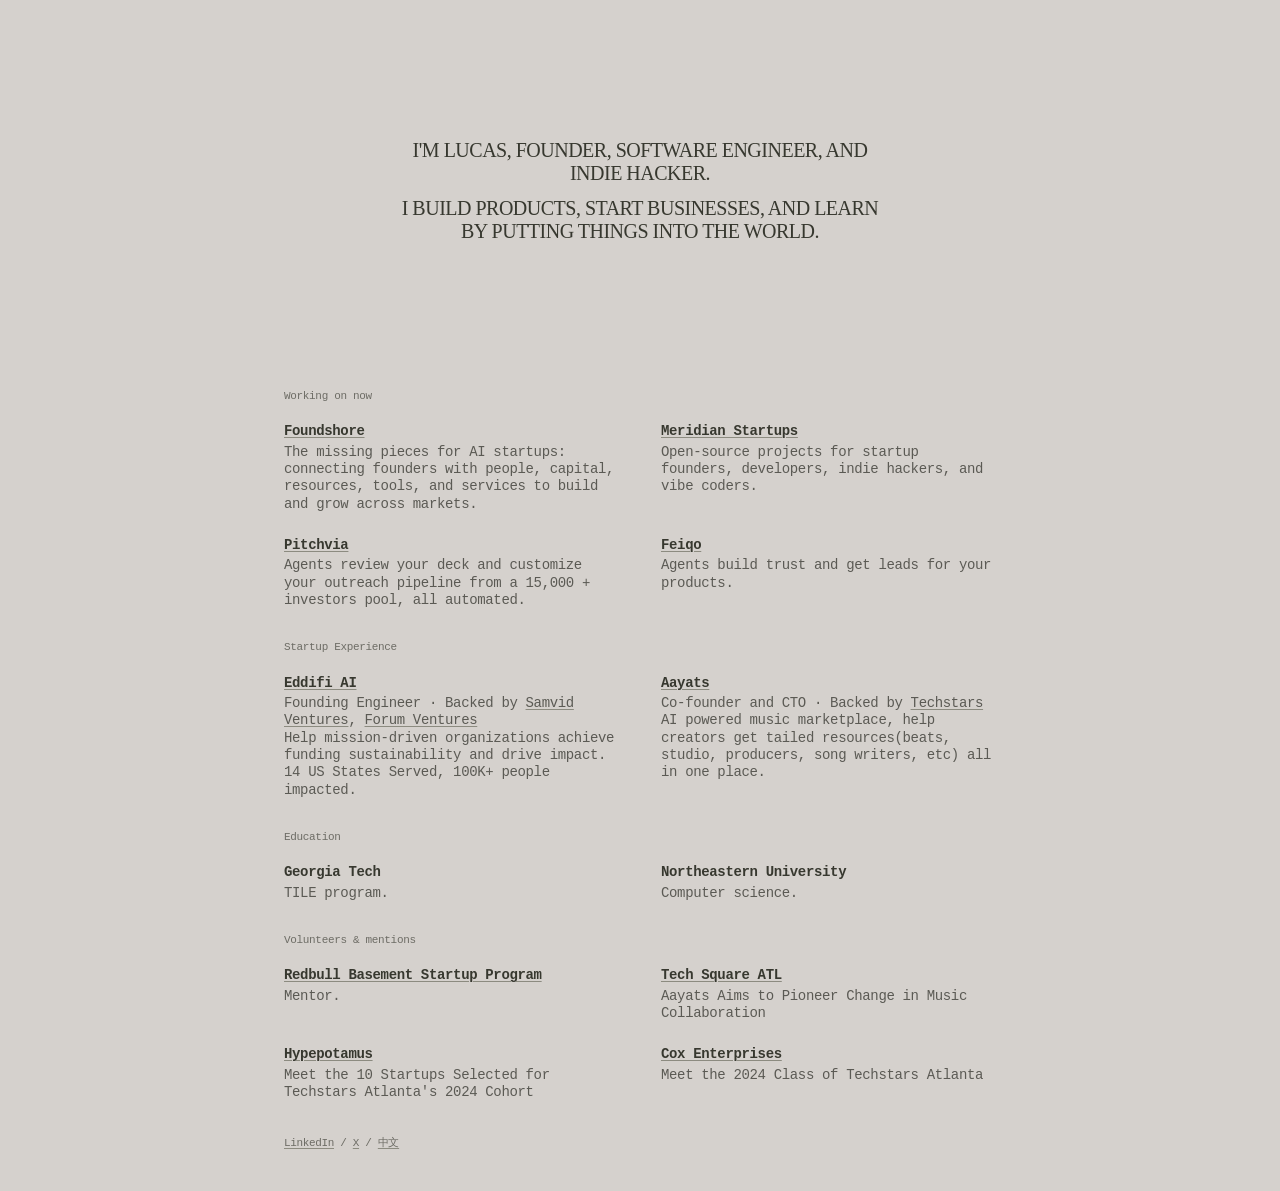
<file: index.html>
<!doctype html>
<html lang="en">
<head>
<meta charset="utf-8">
<meta name="viewport" content="width=device-width, initial-scale=1">
<meta name="theme-color" content="#d5d1cd">
<title>Lucas Jin</title>
<meta name="description" content="Founder, software engineer, and indie hacker.">
<link rel="canonical" href="https://luc3xhj.github.io/">
<link rel="alternate" hreflang="en" href="https://luc3xhj.github.io/">
<link rel="alternate" hreflang="zh-CN" href="https://luc3xhj.github.io/zh/">
<link rel="alternate" hreflang="x-default" href="https://luc3xhj.github.io/">
<meta property="og:type" content="website">
<meta property="og:title" content="Lucas Jin">
<meta property="og:description" content="Founder, software engineer, and indie hacker.">
<meta property="og:url" content="https://luc3xhj.github.io/">
<link rel="icon" type="image/svg+xml" href="./assets/favicon.svg">
<link rel="stylesheet" href="./assets/style.css?v=reference-1">
<script type="application/ld+json">{"@context": "https://schema.org", "@type": "Person", "name": "Lucas Jin", "url": "https://luc3xhj.github.io", "sameAs": ["https://github.com/luc3xhj", "https://www.linkedin.com/in/lucas-jinhao/", "https://x.com/luc3xhj"]}</script>
</head>
<body>
<main>
<header class="intro">
<h1>I&#x27;m Lucas, Founder, software engineer, and indie hacker.</h1>
<p>I build products, start businesses, and learn by putting things into the world.</p>
</header>
<div class="directory">
<section aria-labelledby="section-0">
<h2 id="section-0">Working on now</h2>
<div class="entries">
<article class="entry">
<h3><a href="https://foundshore.com">Foundshore</a></h3>
<p>The missing pieces for AI startups: connecting founders with people, capital, resources, tools, and services to build and grow across markets.</p>
</article>
<article class="entry">
<h3><a href="https://meridianstartups.com">Meridian Startups</a></h3>
<p>Open-source projects for startup founders, developers, indie hackers, and vibe coders.</p>
</article>
<article class="entry">
<h3><a href="https://pitchvia.com">Pitchvia</a></h3>
<p>Agents review your deck and customize your outreach pipeline from a 15,000 + investors pool, all automated.</p>
</article>
<article class="entry">
<h3><a href="https://feiqo.com">Feiqo</a></h3>
<p>Agents build trust and get leads for your products.</p>
</article>
</div>
</section>
<section aria-labelledby="section-1">
<h2 id="section-1">Startup Experience</h2>
<div class="entries">
<article class="entry">
<h3><a href="https://eddi.org">Eddifi AI</a></h3>
<p>Founding Engineer · Backed by <strong><a href="https://www.samvid.ventures/">Samvid Ventures</a></strong>, <strong><a href="https://www.forumvc.com/">Forum Ventures</a></strong><br>
Help mission-driven organizations achieve funding sustainability and drive impact. 14 US States Served, 100K+ people impacted.</p>
</article>
<article class="entry">
<h3><a href="https://aayats.com">Aayats</a></h3>
<p>Co-founder and CTO · Backed by <strong><a href="https://www.techstars.com/">Techstars</a></strong><br>
AI powered music marketplace, help creators get tailed resources(beats, studio, producers, song writers, etc) all in one place.</p>
</article>
</div>
</section>
<section aria-labelledby="section-2">
<h2 id="section-2">Education</h2>
<div class="entries">
<article class="entry">
<h3>Georgia Tech</h3>
<p>TILE program.</p>
</article>
<article class="entry">
<h3>Northeastern University</h3>
<p>Computer science.</p>
</article>
</div>
</section>
<section aria-labelledby="section-3">
<h2 id="section-3">Volunteers &amp; mentions</h2>
<div class="entries">
<article class="entry">
<h3><a href="https://www.redbull.com/ca-en/event-series/basement">Redbull Basement Startup Program</a></h3>
<p>Mentor.</p>
</article>
<article class="entry">
<h3><a href="https://www.techsquareatl.com/tech-square-news/2024/8/21/aayats-aims-to-pioneer-change-in-music-collaboration">Tech Square ATL</a></h3>
<p>Aayats Aims to Pioneer Change in Music Collaboration</p>
</article>
<article class="entry">
<h3><a href="https://www.hypepotamus.com/meet-the-10-startups-selected-for-techstars-atlantas-2024-cohort/">Hypepotamus</a></h3>
<p>Meet the 10 Startups Selected for Techstars Atlanta&#x27;s 2024 Cohort</p>
</article>
<article class="entry">
<h3><a href="https://www.coxenterprises.com/press-releases/meet-the-class-of-techstars-atlanta-powered-by-cox-enterprises">Cox Enterprises</a></h3>
<p>Meet the 2024 Class of Techstars Atlanta</p>
</article>
</div>
</section>
</div>
<footer>
<a href="https://www.linkedin.com/in/lucas-jinhao/">LinkedIn</a> / <a href="https://x.com/luc3xhj">X</a> / <a href="./zh/" lang="zh-CN">中文</a>
</footer>
</main>
</body>
</html>
</file>
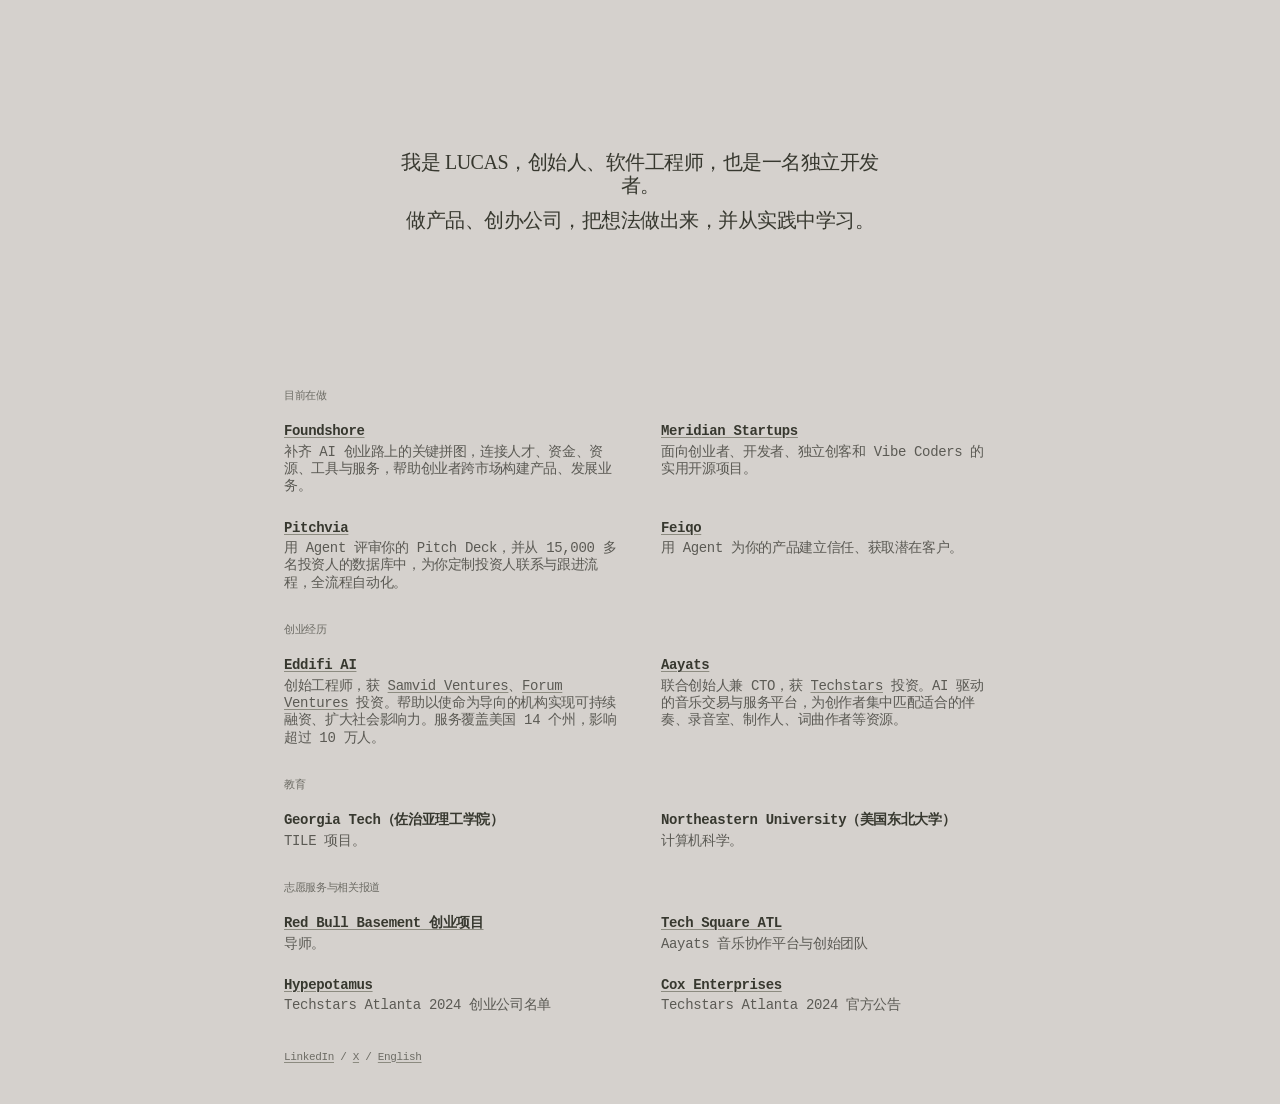
<file: zh/index.html>
<!doctype html>
<html lang="zh-CN">
<head>
<meta charset="utf-8">
<meta name="viewport" content="width=device-width, initial-scale=1">
<meta name="theme-color" content="#d5d1cd">
<title>Lucas Jin — 个人介绍</title>
<meta name="description" content="创始人、软件工程师、独立开发者。">
<link rel="canonical" href="https://luc3xhj.github.io/zh/">
<link rel="alternate" hreflang="en" href="https://luc3xhj.github.io/">
<link rel="alternate" hreflang="zh-CN" href="https://luc3xhj.github.io/zh/">
<link rel="alternate" hreflang="x-default" href="https://luc3xhj.github.io/">
<meta property="og:type" content="website">
<meta property="og:title" content="Lucas Jin — 个人介绍">
<meta property="og:description" content="创始人、软件工程师、独立开发者。">
<meta property="og:url" content="https://luc3xhj.github.io/zh/">
<link rel="icon" type="image/svg+xml" href="../assets/favicon.svg">
<link rel="stylesheet" href="../assets/style.css?v=reference-1">
<script type="application/ld+json">{"@context": "https://schema.org", "@type": "Person", "name": "Lucas Jin", "url": "https://luc3xhj.github.io", "sameAs": ["https://github.com/luc3xhj", "https://www.linkedin.com/in/lucas-jinhao/", "https://x.com/luc3xhj"]}</script>
</head>
<body>
<main>
<header class="intro">
<h1>我是 Lucas，创始人、软件工程师，也是一名独立开发者。</h1>
<p>做产品、创办公司，把想法做出来，并从实践中学习。</p>
</header>
<div class="directory">
<section aria-labelledby="section-0">
<h2 id="section-0">目前在做</h2>
<div class="entries">
<article class="entry">
<h3><a href="https://foundshore.com">Foundshore</a></h3>
<p>补齐 AI 创业路上的关键拼图，连接人才、资金、资源、工具与服务，帮助创业者跨市场构建产品、发展业务。</p>
</article>
<article class="entry">
<h3><a href="https://meridianstartups.com">Meridian Startups</a></h3>
<p>面向创业者、开发者、独立创客和 Vibe Coders 的实用开源项目。</p>
</article>
<article class="entry">
<h3><a href="https://pitchvia.com">Pitchvia</a></h3>
<p>用 Agent 评审你的 Pitch Deck，并从 15,000 多名投资人的数据库中，为你定制投资人联系与跟进流程，全流程自动化。</p>
</article>
<article class="entry">
<h3><a href="https://feiqo.com">Feiqo</a></h3>
<p>用 Agent 为你的产品建立信任、获取潜在客户。</p>
</article>
</div>
</section>
<section aria-labelledby="section-1">
<h2 id="section-1">创业经历</h2>
<div class="entries">
<article class="entry">
<h3><a href="https://eddi.org">Eddifi AI</a></h3>
<p>创始工程师，获 <strong><a href="https://www.samvid.ventures/">Samvid Ventures</a></strong>、<strong><a href="https://www.forumvc.com/">Forum Ventures</a></strong> 投资。帮助以使命为导向的机构实现可持续融资、扩大社会影响力。服务覆盖美国 14 个州，影响超过 10 万人。</p>
</article>
<article class="entry">
<h3><a href="https://aayats.com">Aayats</a></h3>
<p>联合创始人兼 CTO，获 <strong><a href="https://www.techstars.com/">Techstars</a></strong> 投资。AI 驱动的音乐交易与服务平台，为创作者集中匹配适合的伴奏、录音室、制作人、词曲作者等资源。</p>
</article>
</div>
</section>
<section aria-labelledby="section-2">
<h2 id="section-2">教育</h2>
<div class="entries">
<article class="entry">
<h3>Georgia Tech（佐治亚理工学院）</h3>
<p>TILE 项目。</p>
</article>
<article class="entry">
<h3>Northeastern University（美国东北大学）</h3>
<p>计算机科学。</p>
</article>
</div>
</section>
<section aria-labelledby="section-3">
<h2 id="section-3">志愿服务与相关报道</h2>
<div class="entries">
<article class="entry">
<h3><a href="https://www.redbull.com/ca-en/event-series/basement">Red Bull Basement 创业项目</a></h3>
<p>导师。</p>
</article>
<article class="entry">
<h3><a href="https://www.techsquareatl.com/tech-square-news/2024/8/21/aayats-aims-to-pioneer-change-in-music-collaboration">Tech Square ATL</a></h3>
<p>Aayats 音乐协作平台与创始团队</p>
</article>
<article class="entry">
<h3><a href="https://www.hypepotamus.com/meet-the-10-startups-selected-for-techstars-atlantas-2024-cohort/">Hypepotamus</a></h3>
<p>Techstars Atlanta 2024 创业公司名单</p>
</article>
<article class="entry">
<h3><a href="https://www.coxenterprises.com/press-releases/meet-the-class-of-techstars-atlanta-powered-by-cox-enterprises">Cox Enterprises</a></h3>
<p>Techstars Atlanta 2024 官方公告</p>
</article>
</div>
</section>
</div>
<footer>
<a href="https://www.linkedin.com/in/lucas-jinhao/">LinkedIn</a> / <a href="https://x.com/luc3xhj">X</a> / <a href="../" lang="en">English</a>
</footer>
</main>
</body>
</html>
</file>
<file: assets/style.css>
:root {
  color-scheme: light;
  --paper: #d5d1cd;
  --ink: #37382f;
  --text: #5b5a54;
  --muted: #6d6c65;
}
* { box-sizing: border-box; }
body {
  margin: 0;
  background: var(--paper);
  color: var(--text);
  font-family: "Courier New", Courier, "Liberation Mono", monospace;
  font-size: 14px;
  line-height: 1.24;
  letter-spacing: -.025em;
  -webkit-font-smoothing: antialiased;
}
main { max-width: 760px; margin: 0 auto; padding: 0 24px 40px; }
.intro { min-height: 390px; display: flex; flex-direction: column; justify-content: center; align-items: center; text-align: center; padding: 76px 16px 84px; }
.intro h1, .intro p { max-width: 500px; font-family: "Times New Roman", "Songti SC", SimSun, serif; font-size: 20px; line-height: 1.15; letter-spacing: -.025em; text-transform: uppercase; font-weight: 400; color: var(--ink); }
.intro h1 { margin: 0; }
.intro p { margin: 12px 0 0; }
section { margin: 0 0 32px; }
h2 { margin: 0 0 20px; font-size: 11px; line-height: 1.2; font-weight: 400; color: var(--muted); letter-spacing: -.03em; }
.entries { display: grid; grid-template-columns: repeat(2, minmax(0, 1fr)); gap: 24px 42px; }
.entry { min-width: 0; overflow-wrap: break-word; }
h3 { margin: 0 0 3px; color: var(--ink); font: inherit; font-weight: 700; }
p { margin: 0; }
a { color: inherit; text-decoration: underline; text-decoration-color: #8c8b80; text-underline-offset: 2px; }
h3 a { position: relative; text-decoration-thickness: 1px; }
h3 a::before { content: "> "; position: absolute; right: 100%; padding-right: 3px; color: #62667c; opacity: 0; }
h3 a:hover::before, h3 a:focus-visible::before { opacity: 1; }
a:hover { color: var(--ink); text-decoration-color: currentColor; }
a:focus-visible { outline: 1px solid var(--ink); outline-offset: 3px; }
strong { font-weight: 400; }
footer { margin-top: 36px; font-size: 11px; color: var(--muted); }
::selection { background: #b9b6cb; color: var(--ink); }
@media (max-width: 600px) {
  main { padding: 0 20px 28px; }
  .intro { padding-right: 0; padding-left: 0; }
  .entries { column-gap: 28px; }
}
@media (max-width: 480px) {
  .intro { min-height: 300px; padding-top: 64px; padding-bottom: 64px; }
  .intro h1, .intro p { font-size: 18px; max-width: 330px; }
  .entries { grid-template-columns: 1fr; row-gap: 20px; }
  section { margin-bottom: 28px; }
}
</file>
